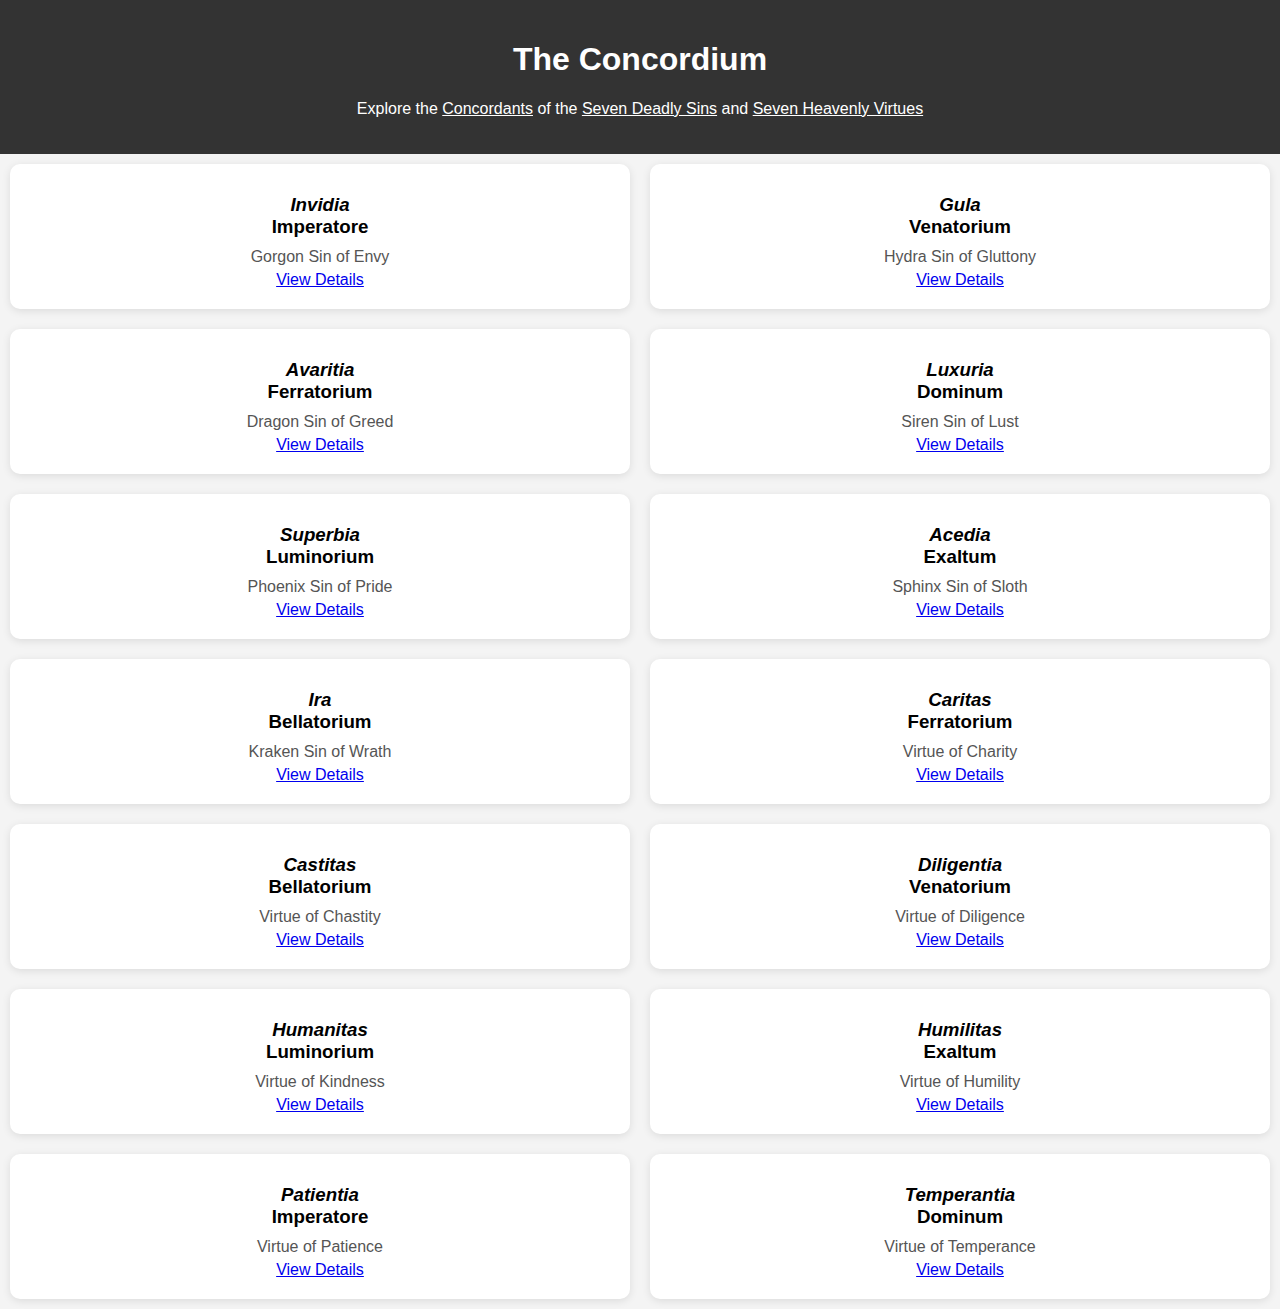
<file: index.html>
<!DOCTYPE html>
<html lang="en">
<head>
  <meta charset="UTF-8">
  <meta name="viewport" content="width=device-width, initial-scale=1.0">
  <title>The Concordium Character Showcase</title>
  <link rel="stylesheet" href="style.css">
</head>
<body>
  <header>
    <h1>The Concordium</h1>
    <p>Explore the <u>Concordants</u> of the <u>Seven Deadly Sins</u> and <u>Seven Heavenly Virtues</u></p>
  </header>
  <main>
    <div id="character-container"></div>
  </main>
  <script src="script.js"></script>
</body>
</html>
</file>
<file: style.css>
body {
  font-family: Arial, sans-serif;
  background-color: #f4f4f4;
  margin: 0;
  padding: 0;
}

header {
  text-align: center;
  padding: 20px;
  background-color: #333;
  color: white;
}

#character-details {
  text-align: left;
  margin: 20px auto;
  padding: 20px;
  max-width: 80vw;
  background: white;
  border-radius: 10px;
  box-shadow: 0 2px 8px rgba(0, 0, 0, 0.1);
}

#character-details img {
  width: 100%;
  height: auto;
  border-radius: 10px;
  margin-bottom: 20px;
}

#character-container {
  display: grid;
  grid-template-columns: repeat(2, 1fr);
  gap: 20px;
  padding: 10px;
}

.character-card {
  background-color: white;
  padding: 20px;
  border-radius: 10px;
  box-shadow: 0 2px 8px rgba(0, 0, 0, 0.1);
  text-align: center;
}

.character-card img {
  width: 100%;
  height: auto;
  border-radius: 10px;
}

.character-card h3 {
  margin: 10px 0;
}

.character-card p {
  margin: 5px 0;
  color: #555;
}
</file>
